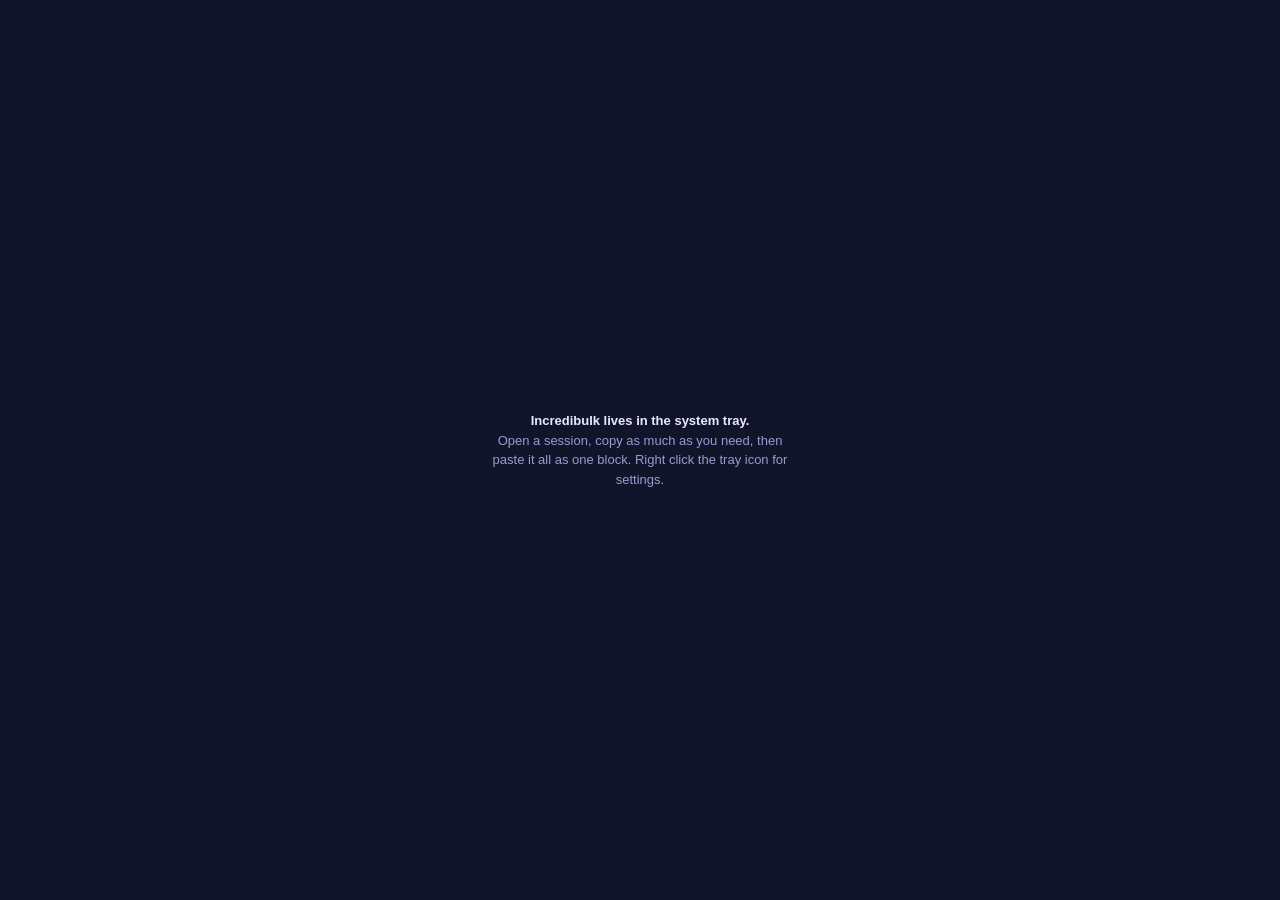
<file: ui/index.html>
<!doctype html>
<html lang="en">
  <head>
    <meta charset="utf-8" />
    <title>Incredibulk</title>
    <link rel="stylesheet" href="app.css" />
    <style>
      /* Not a window the app opens. It exists because a frontend needs an
         entry point, and because someone poking at the bundle deserves a
         sentence explaining where the application actually is. */
      body {
        display: grid;
        place-items: center;
        text-align: center;
        padding: 40px;
      }
      p {
        color: var(--muted);
        max-width: 44ch;
      }
      strong {
        color: var(--text);
      }
    </style>
  </head>
  <body>
    <div>
      <p>
        <strong>Incredibulk lives in the system tray.</strong><br />
        Open a session, copy as much as you need, then paste it all as one
        block. Right click the tray icon for settings.
      </p>
    </div>
  </body>
</html>
</file>
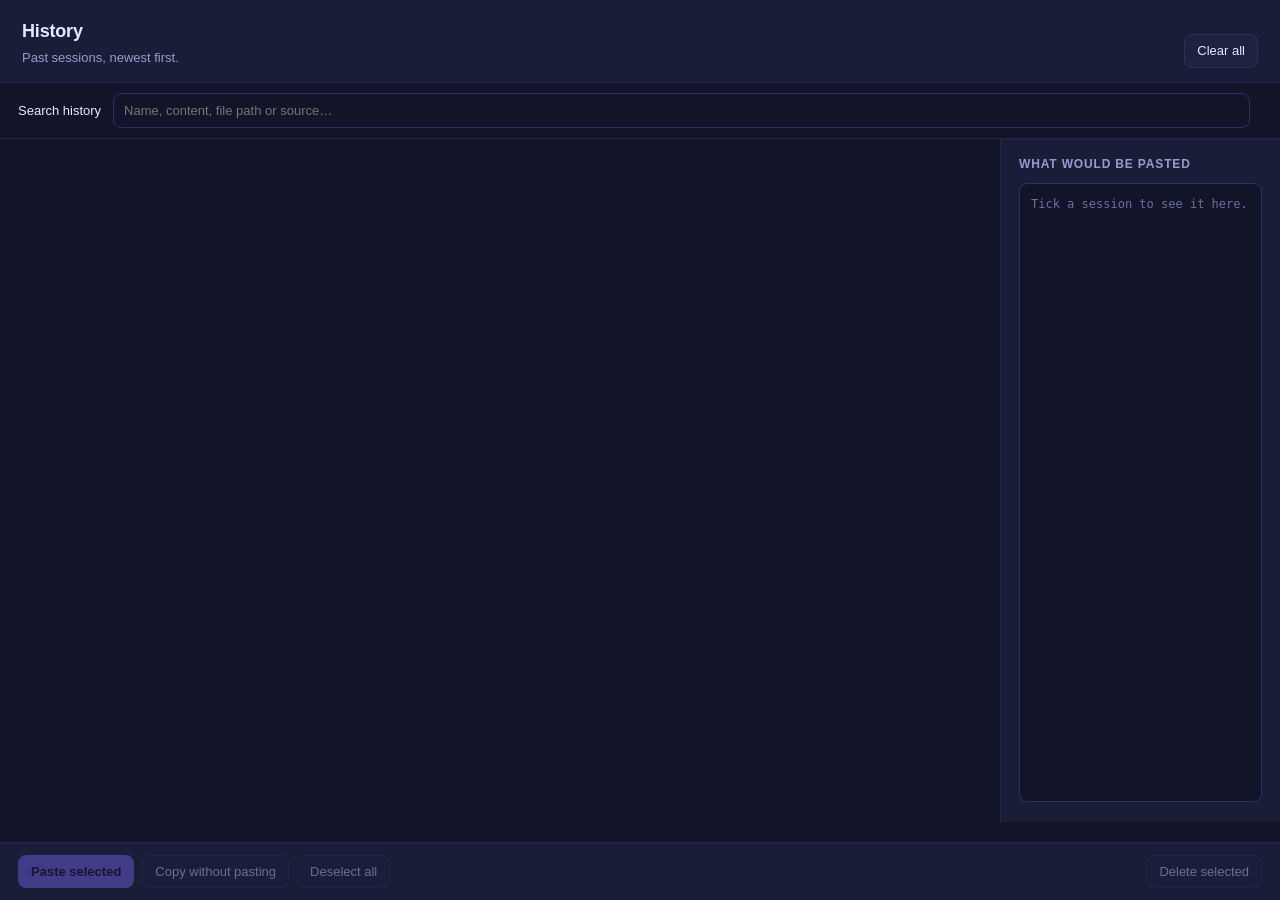
<file: ui/history.html>
<!doctype html>
<html lang="en">
  <head>
    <meta charset="utf-8" />
    <title>Incredibulk history</title>
    <link rel="stylesheet" href="app.css" />
    <link rel="stylesheet" href="history.css" />
  </head>
  <body>
    <div class="shell">
      <header>
        <div class="brand">
          <h1>History</h1>
          <p id="subtitle">Past sessions, newest first.</p>
        </div>
        <div class="actions">
          <button id="clear">Clear all</button>
        </div>
      </header>

      <div class="search-bar">
        <label for="search">Search history</label>
        <input id="search" type="text" placeholder="Name, content, file path or source…" autocomplete="off" spellcheck="false" aria-controls="list" />
        <button id="reset-search" hidden>Clear search</button>
        <span id="search-status" role="status" aria-live="polite"></span>
      </div>

      <div class="columns">
        <div class="list scroll" id="list"></div>

        <aside class="preview-pane">
          <h2>What would be pasted</h2>
          <pre class="preview" id="preview"></pre>
        </aside>
      </div>

      <p class="note" id="note"></p>

      <footer>
        <button class="primary" id="paste" disabled>Paste selected</button>
        <button id="copy" disabled>Copy without pasting</button>
        <button id="deselect" disabled>Deselect all</button>
        <span class="spacer"></span>
        <button id="forget" disabled>Delete selected</button>
      </footer>

      <div class="toast" id="toast" role="status" aria-live="polite" hidden></div>
    </div>
    <script src="shortcut.js"></script>
    <script src="history.js"></script>
  </body>
</html>
</file>
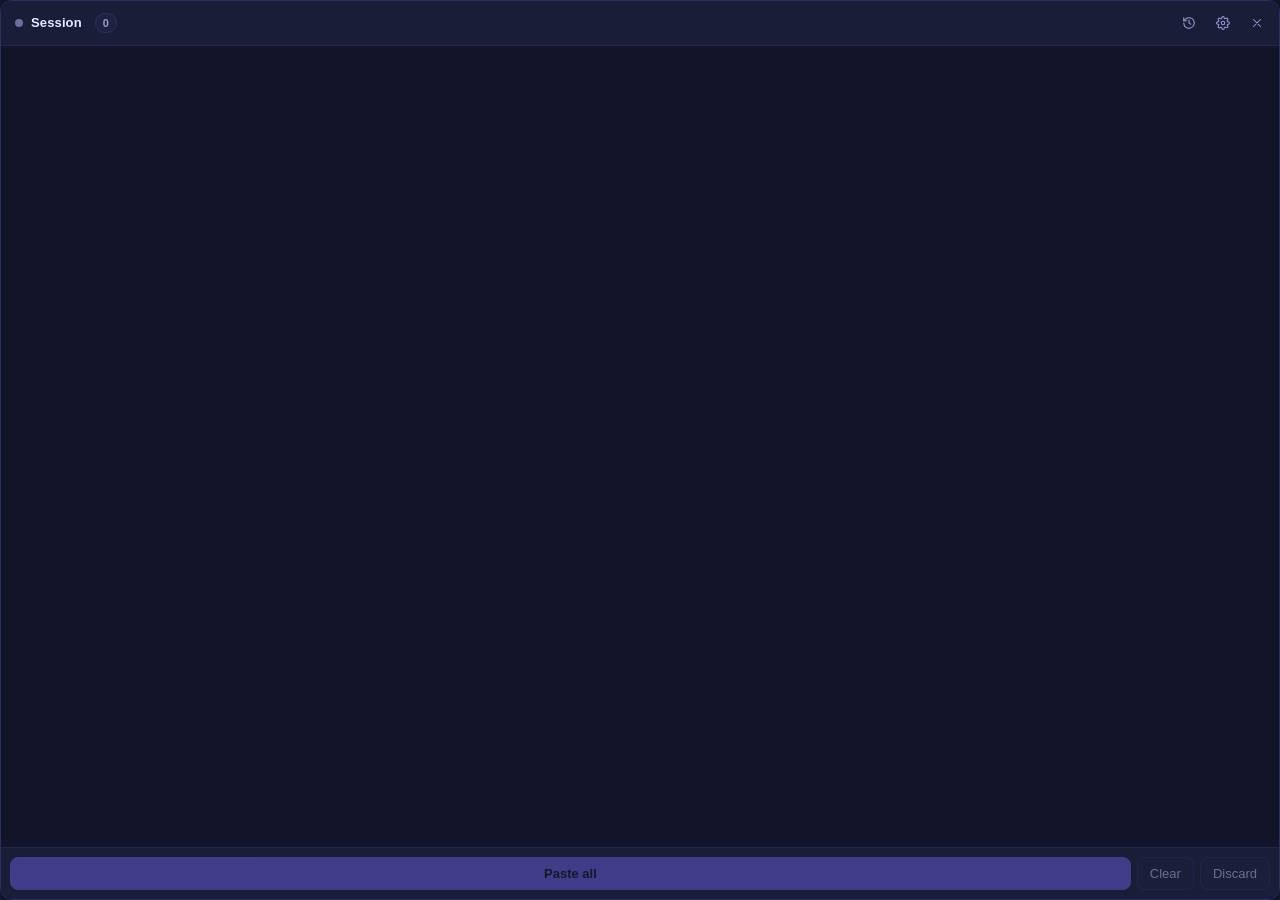
<file: ui/hud.html>
<!doctype html>
<html lang="en">
  <head>
    <meta charset="utf-8" />
    <title>Incredibulk session</title>
    <link rel="stylesheet" href="app.css" />
    <link rel="stylesheet" href="hud.css" />
  </head>
  <body>
    <div class="hud">
      <header data-tauri-drag-region>
        <span class="pulse" id="pulse" aria-hidden="true"></span>
        <h1 id="session-name" title="Click to name this session">Session</h1>
        <span class="count" id="count">0</span>
        <span class="spacer" data-tauri-drag-region></span>
        <button class="ghost small" id="toggle-all" hidden>Untick all</button>
        <button class="icon" id="open-history" title="History" aria-label="History">
          <svg viewBox="0 0 24 24" aria-hidden="true">
            <path d="M3 12a9 9 0 1 0 3-6.7L3 8" />
            <path d="M3 3v5h5" />
            <path d="M12 7v5l3 2" />
          </svg>
        </button>
        <button class="icon" id="open-settings" title="Settings" aria-label="Settings">
          <svg viewBox="0 0 24 24" aria-hidden="true">
            <circle cx="12" cy="12" r="3" />
            <path d="M19.4 15a1.65 1.65 0 0 0 .33 1.82l.06.06a2 2 0 1 1-2.83 2.83l-.06-.06a1.65 1.65 0 0 0-1.82-.33 1.65 1.65 0 0 0-1 1.51V21a2 2 0 1 1-4 0v-.09a1.65 1.65 0 0 0-1.08-1.51 1.65 1.65 0 0 0-1.82.33l-.06.06a2 2 0 1 1-2.83-2.83l.06-.06a1.65 1.65 0 0 0 .33-1.82 1.65 1.65 0 0 0-1.51-1H3a2 2 0 1 1 0-4h.09a1.65 1.65 0 0 0 1.51-1.08 1.65 1.65 0 0 0-.33-1.82l-.06-.06a2 2 0 1 1 2.83-2.83l.06.06a1.65 1.65 0 0 0 1.82.33H9a1.65 1.65 0 0 0 1-1.51V3a2 2 0 1 1 4 0v.09a1.65 1.65 0 0 0 1 1.51 1.65 1.65 0 0 0 1.82-.33l.06-.06a2 2 0 1 1 2.83 2.83l-.06.06a1.65 1.65 0 0 0-.33 1.82V9a1.65 1.65 0 0 0 1.51 1H21a2 2 0 1 1 0 4h-.09a1.65 1.65 0 0 0-1.51 1z" />
          </svg>
        </button>
        <button class="icon" id="hide" title="Hide (Esc)" aria-label="Hide">
          <svg viewBox="0 0 24 24" aria-hidden="true">
            <path d="M18 6 6 18M6 6l12 12" />
          </svg>
        </button>
      </header>

      <div class="body scroll">
        <ol class="stack" id="stack"></ol>
        <div class="empty" id="empty" hidden>
          <p class="empty-title" id="empty-title">No session open</p>
          <p class="empty-body" id="empty-body"></p>
          <button class="primary" id="empty-action">Start a session</button>
        </div>
      </div>

      <div class="compose" id="compose" hidden>
        <input
          type="text"
          id="add-line"
          placeholder="Type a line and press Enter"
          autocomplete="off"
          spellcheck="false"
        />
      </div>

      <footer>
        <button class="primary" id="flush" disabled>Paste all</button>
        <button id="clear" disabled>Clear</button>
        <button id="discard" disabled>Discard</button>
      </footer>

      <div class="toast" id="toast" role="status" aria-live="polite" hidden></div>
    </div>
    <script src="shortcut.js"></script>
    <script src="hud.js"></script>
  </body>
</html>
</file>
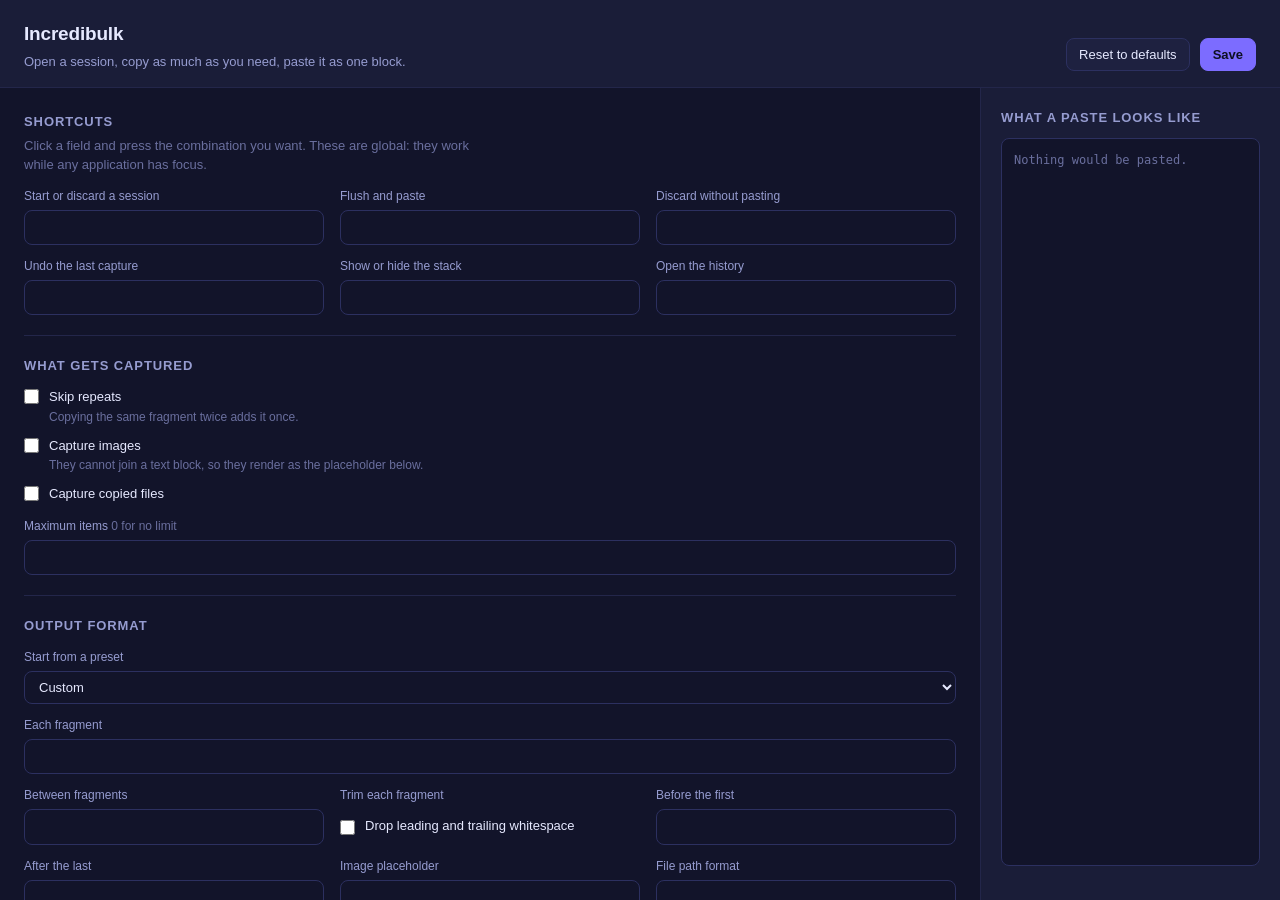
<file: ui/settings.html>
<!doctype html>
<html lang="en">
  <head>
    <meta charset="utf-8" />
    <title>Incredibulk settings</title>
    <link rel="stylesheet" href="app.css" />
    <link rel="stylesheet" href="settings.css" />
  </head>
  <body>
    <div class="shell">
      <header>
        <div class="brand">
          <h1>Incredibulk</h1>
          <p>Open a session, copy as much as you need, paste it as one block.</p>
        </div>
        <div class="actions">
          <span class="status" id="status" role="status" aria-live="polite"></span>
          <button id="reset">Reset to defaults</button>
          <button class="primary" id="save">Save</button>
        </div>
      </header>

      <div class="columns">
        <div class="forms scroll">
          <section>
            <h2>Shortcuts</h2>
            <p class="hint">
              Click a field and press the combination you want. These are global:
              they work while any application has focus.
            </p>
            <div class="grid">
              <label>
                <span>Start or discard a session</span>
                <input type="text" class="shortcut" data-path="hotkeys.toggle_session" readonly />
              </label>
              <label>
                <span>Flush and paste</span>
                <input type="text" class="shortcut" data-path="hotkeys.flush" readonly />
              </label>
              <label>
                <span>Discard without pasting</span>
                <input type="text" class="shortcut" data-path="hotkeys.cancel" readonly />
              </label>
              <label>
                <span>Undo the last capture</span>
                <input type="text" class="shortcut" data-path="hotkeys.undo_last" readonly />
              </label>
              <label>
                <span>Show or hide the stack</span>
                <input type="text" class="shortcut" data-path="hotkeys.toggle_hud" readonly />
              </label>
              <label>
                <span>Open the history</span>
                <input type="text" class="shortcut" data-path="hotkeys.history" readonly />
              </label>
            </div>
          </section>

          <section>
            <h2>What gets captured</h2>
            <div class="checks">
              <label class="check">
                <input type="checkbox" data-path="capture.dedupe" />
                <span>
                  Skip repeats
                  <em>Copying the same fragment twice adds it once.</em>
                </span>
              </label>
              <label class="check">
                <input type="checkbox" data-path="capture.capture_images" />
                <span>
                  Capture images
                  <em>They cannot join a text block, so they render as the placeholder below.</em>
                </span>
              </label>
              <label class="check">
                <input type="checkbox" data-path="capture.capture_files" />
                <span>
                  Capture copied files
                  <em id="files-note"></em>
                </span>
              </label>
            </div>
            <div class="grid">
              <label>
                <span>Maximum items <em>0 for no limit</em></span>
                <input type="number" min="0" max="10000" step="1" data-path="capture.max_items" />
              </label>
            </div>
          </section>

          <section>
            <h2>Output format</h2>
            <div class="grid">
              <label class="wide">
                <span>Start from a preset</span>
                <select id="preset">
                  <option value="">Custom</option>
                </select>
              </label>
              <label class="wide">
                <span>Each fragment</span>
                <input type="text" data-path="template.item_format" spellcheck="false" />
              </label>
              <label>
                <span>Between fragments</span>
                <input type="text" data-path="template.separator" spellcheck="false" />
              </label>
              <label>
                <span>Trim each fragment</span>
                <label class="check inline">
                  <input type="checkbox" data-path="template.trim_items" />
                  <span>Drop leading and trailing whitespace</span>
                </label>
              </label>
              <label>
                <span>Before the first</span>
                <input type="text" data-path="template.prefix" spellcheck="false" />
              </label>
              <label>
                <span>After the last</span>
                <input type="text" data-path="template.suffix" spellcheck="false" />
              </label>
              <label>
                <span>Image placeholder</span>
                <input type="text" data-path="template.image_format" spellcheck="false" />
              </label>
              <label>
                <span>File path format</span>
                <input type="text" data-path="template.file_format" spellcheck="false" />
              </label>
              <label>
                <span>Time format</span>
                <input type="text" data-path="template.time_format" spellcheck="false" />
              </label>
              <label>
                <span>Date format</span>
                <input type="text" data-path="template.date_format" spellcheck="false" />
              </label>
            </div>
            <details class="tokens">
              <summary>Tokens you can use</summary>
              <dl>
                <dt>{content}</dt><dd>the fragment itself</dd>
                <dt>{index}</dt><dd>position, starting at 1</dd>
                <dt>{index0}</dt><dd>position, starting at 0</dd>
                <dt>{count}</dt><dd>how many fragments in total</dd>
                <dt>{source}</dt><dd>window it was copied from</dd>
                <dt>{kind}</dt><dd>text, image or files</dd>
                <dt>{time}</dt><dd>when it was captured</dd>
                <dt>{date}</dt><dd>the date it was captured</dd>
                <dt>\n \t</dt><dd>newline and tab</dd>
              </dl>
              <p class="hint">
                An unknown token is left exactly as you typed it rather than
                dropped. Image placeholders also take {width} and {height};
                file paths take {path}, {name}, {stem}, {ext} and {dir}.
              </p>
            </details>
          </section>

          <section>
            <h2>What a paste contains</h2>
            <p class="hint">
              Rich puts the plain text on the clipboard as well, so editors and
              terminals receive exactly what they always did. Only applications
              that ask for formatting see the images.
            </p>
            <div class="grid">
              <label class="wide">
                <span>Pasted block</span>
                <select data-path="behavior.paste_format">
                  <option value="rich">Rich text, with images</option>
                  <option value="plain">Plain text only</option>
                </select>
              </label>
            </div>
          </section>

          <section>
            <h2>History</h2>
            <div class="checks">
              <label class="check">
                <input type="checkbox" data-path="behavior.keep_history" />
                <span>
                  Keep finished sessions
                  <em>A pasted session is kept so it can be pasted again later.</em>
                </span>
              </label>
            </div>
            <div class="grid">
              <label>
                <span>Sessions to keep</span>
                <input type="number" min="1" max="500" step="1" data-path="behavior.history_limit" />
              </label>
            </div>
          </section>

          <section>
            <h2>Behaviour</h2>
            <div class="checks">
              <label class="check">
                <input type="checkbox" data-path="behavior.auto_paste" />
                <span>
                  Paste automatically
                  <em>Otherwise the block is put on the clipboard and you paste it yourself.</em>
                </span>
              </label>
              <label class="check">
                <input type="checkbox" data-path="behavior.keep_open_after_flush" />
                <span>
                  Keep the session after pasting
                  <em>For stamping the same block in several places.</em>
                </span>
              </label>
              <label class="check">
                <input type="checkbox" data-path="behavior.restore_clipboard_after_flush" />
                <span>
                  Put the previous clipboard back
                  <em>Once the paste has landed, your earlier clipboard returns.</em>
                </span>
              </label>
              <label class="check">
                <input type="checkbox" data-path="behavior.capture_clipboard_on_start" />
                <span>
                  Start from what is already on the clipboard
                  <em>Off by default: it usually picks up something stale.</em>
                </span>
              </label>
              <label class="check">
                <input type="checkbox" data-path="behavior.show_hud" />
                <span>
                  Show the stack window during a session
                  <em>The tray icon still shows that a session is open.</em>
                </span>
              </label>
              <label class="check">
                <input type="checkbox" data-path="behavior.track_source_window" />
                <span>
                  Remember which window each fragment came from
                  <em id="source-note"></em>
                </span>
              </label>
              <label class="check">
                <input type="checkbox" data-path="behavior.autostart" />
                <span>
                  Start Incredibulk when I log in
                </span>
              </label>
              <label class="check">
                <input type="checkbox" data-path="behavior.check_for_updates" />
                <span>
                  Look for new versions
                  <em>Checks shortly after launch and offers the update. Never installs on its own.</em>
                </span>
              </label>
            </div>
            <div class="grid">
              <label>
                <span>Stack window corner</span>
                <select data-path="behavior.hud_corner">
                  <option value="top_left">Top left</option>
                  <option value="top_right">Top right</option>
                  <option value="bottom_left">Bottom left</option>
                  <option value="bottom_right">Bottom right</option>
                </select>
              </label>
              <label>
                <span>Clipboard check interval <em>milliseconds</em></span>
                <input type="number" min="30" max="5000" step="10" data-path="behavior.poll_interval_ms" />
              </label>
              <label>
                <span>Pause before pasting <em>milliseconds</em></span>
                <input type="number" min="0" max="5000" step="10" data-path="behavior.paste_delay_ms" />
              </label>
            </div>
          </section>
        </div>

        <aside class="preview-pane">
          <h2>What a paste looks like</h2>
          <pre class="preview" id="preview"></pre>
          <div class="notes" id="notes"></div>
        </aside>
      </div>
    </div>
    <script src="shortcut.js"></script>
    <script src="settings.js"></script>
  </body>
</html>
</file>
<file: ui/app.css>
/* Incredibulk shared shell.
   One committed look for both windows. The HUD floats above other
   applications, where a dark chip reads as overlay rather than as a document,
   and the settings window matches it so the two never feel like two apps. */

:root {
  --bg: #12142a;
  --bg-elev: #1a1d38;
  --bg-row: #1e2140;
  --bg-row-hover: #262a4e;
  --line: #2c3060;
  --line-soft: #23264a;
  --text: #e6e9ff;
  --muted: #969cd0;
  --faint: #6a6f9e;
  --accent: #7c6cff;
  --accent-hot: #8f82ff;
  --live: #34d399;
  --warn: #fbbf24;
  --error: #fb7185;
  --radius: 12px;
  --radius-sm: 8px;
  --font: -apple-system, BlinkMacSystemFont, "Segoe UI", Roboto, Ubuntu,
    "Helvetica Neue", sans-serif;
  --mono: ui-monospace, "SF Mono", "Cascadia Mono", Menlo, Consolas, monospace;
}

* {
  box-sizing: border-box;
}

/* Every layout rule below sets `display`, and any of them would quietly beat
   the browser default for the hidden attribute. Without this, hiding a panel
   in script does nothing at all. */
[hidden] {
  display: none !important;
}

html,
body {
  margin: 0;
  height: 100%;
}

body {
  background: var(--bg);
  color: var(--text);
  font: 13px/1.5 var(--font);
  -webkit-font-smoothing: antialiased;
  user-select: none;
  cursor: default;
  overflow: hidden;
}

button {
  font: inherit;
  color: inherit;
  background: var(--bg-row);
  border: 1px solid var(--line);
  border-radius: var(--radius-sm);
  padding: 6px 12px;
  cursor: pointer;
  transition: background 120ms ease, border-color 120ms ease;
}

button:hover:not(:disabled) {
  background: var(--bg-row-hover);
  border-color: var(--accent);
}

button:disabled {
  opacity: 0.4;
  cursor: default;
}

button.primary {
  background: var(--accent);
  border-color: var(--accent);
  color: #0d0f22;
  font-weight: 600;
}

button.primary:hover:not(:disabled) {
  background: var(--accent-hot);
  border-color: var(--accent-hot);
}

button.ghost {
  background: transparent;
  border-color: transparent;
  color: var(--muted);
  padding: 5px 8px;
}

button.ghost:hover:not(:disabled) {
  background: var(--bg-row-hover);
  border-color: transparent;
  color: var(--text);
}

button.icon {
  display: grid;
  place-items: center;
  width: 26px;
  height: 26px;
  padding: 0;
  background: transparent;
  border-color: transparent;
  color: var(--muted);
}

button.icon:hover:not(:disabled) {
  background: var(--bg-row-hover);
  border-color: transparent;
  color: var(--text);
}

button.icon svg {
  width: 14px;
  height: 14px;
  fill: none;
  stroke: currentColor;
  stroke-width: 1.8;
  stroke-linecap: round;
  stroke-linejoin: round;
}

input[type="text"],
input[type="number"],
select {
  font: inherit;
  color: var(--text);
  background: var(--bg);
  border: 1px solid var(--line);
  border-radius: var(--radius-sm);
  padding: 7px 10px;
  width: 100%;
  user-select: text;
}

input[type="text"]:focus,
input[type="number"]:focus,
select:focus {
  outline: none;
  border-color: var(--accent);
}

input[type="checkbox"] {
  accent-color: var(--accent);
  width: 15px;
  height: 15px;
  margin: 0;
}

/* Focus ring for keyboard users only, so mouse clicks stay quiet. */
:focus-visible {
  outline: 2px solid var(--accent);
  outline-offset: 1px;
}

.scroll {
  overflow-y: auto;
  scrollbar-width: thin;
  scrollbar-color: var(--line) transparent;
}

.scroll::-webkit-scrollbar {
  width: 9px;
}

.scroll::-webkit-scrollbar-thumb {
  background: var(--line);
  border-radius: 99px;
  border: 2px solid var(--bg);
}
</file>
<file: ui/history.css>
/* Past sessions. The list is the subject, so it gets the width; the preview
   is there to answer "is this the one I meant" before anything is pasted. */

.shell {
  display: flex;
  flex-direction: column;
  height: 100%;
}

header {
  display: flex;
  align-items: flex-end;
  justify-content: space-between;
  gap: 24px;
  padding: 18px 22px 14px;
  border-bottom: 1px solid var(--line-soft);
  background: var(--bg-elev);
  flex: none;
}

.brand h1 {
  margin: 0;
  font-size: 18px;
  letter-spacing: -0.01em;
}

.brand p {
  margin: 3px 0 0;
  color: var(--muted);
}

.columns {
  flex: 1;
  min-height: 0;
  display: grid;
  grid-template-columns: minmax(0, 1fr) 280px;
}

.search-bar {
  display: flex;
  align-items: center;
  flex-wrap: wrap;
  gap: 8px 12px;
  padding: 10px 18px;
  border-bottom: 1px solid var(--line-soft);
  flex: none;
}

.search-bar input {
  flex: 1;
  min-width: 160px;
  width: auto;
}

#search-status {
  color: var(--muted);
  font-size: 12px;
}

.list {
  padding: 12px;
  display: flex;
  flex-direction: column;
  gap: 6px;
}

.entry {
  display: grid;
  grid-template-columns: 15px auto 1fr auto;
  gap: 10px;
  align-items: start;
  padding: 10px 12px;
  background: var(--bg-row);
  border: 1px solid transparent;
  border-radius: var(--radius-sm);
  cursor: pointer;
}

.entry:hover {
  border-color: var(--line);
}

.entry.selected {
  border-color: var(--accent);
  background: var(--bg-row-hover);
}

.entry input {
  margin-top: 2px;
}

.entry .thumb {
  width: 52px;
  height: 40px;
  object-fit: cover;
  border-radius: 4px;
  border: 1px solid var(--line);
  background: var(--bg);
}

.entry .body {
  min-width: 0;
}

.entry .when {
  display: flex;
  gap: 8px;
  align-items: baseline;
  font-size: 12px;
  color: var(--muted);
}

.entry .when strong {
  color: var(--text);
  font-weight: 600;
  font-variant-numeric: tabular-nums;
}

.entry .summary {
  margin-top: 3px;
  color: var(--faint);
  display: -webkit-box;
  -webkit-line-clamp: 2;
  -webkit-box-orient: vertical;
  overflow: hidden;
  word-break: break-word;
}

.entry .rename {
  align-self: center;
  font-size: 11px;
  padding: 3px 8px;
  background: transparent;
  border-color: transparent;
  color: var(--faint);
  opacity: 0;
  transition: opacity 120ms ease;
}

.entry:hover .rename,
.entry .rename:focus-visible {
  opacity: 1;
}

.entry .rename:hover {
  color: var(--text);
  background: var(--bg-row-hover);
  border-color: var(--line);
}

.rename-input {
  font: 600 13px/1.4 var(--font);
  width: 220px;
  padding: 2px 6px;
  background: var(--bg);
  border: 1px solid var(--accent);
  border-radius: 5px;
  color: var(--text);
}

.rename-input:focus {
  outline: none;
}

.entry .badge {
  font-size: 11px;
  padding: 0 6px;
  border-radius: 99px;
  border: 1px solid var(--line);
  color: var(--muted);
}

.empty {
  display: flex;
  flex-direction: column;
  align-items: center;
  justify-content: center;
  gap: 6px;
  height: 100%;
  padding: 40px 24px;
  text-align: center;
  color: var(--muted);
}

.empty strong {
  color: var(--text);
}

.preview-pane {
  border-left: 1px solid var(--line-soft);
  background: var(--bg-elev);
  padding: 16px 18px 20px;
  display: flex;
  flex-direction: column;
  gap: 10px;
  min-height: 0;
}

.preview-pane h2 {
  margin: 0;
  font-size: 12px;
  font-weight: 600;
  text-transform: uppercase;
  letter-spacing: 0.07em;
  color: var(--muted);
}

@media (max-width: 700px) {
  .columns {
    grid-template-columns: minmax(0, 1fr);
  }
  .preview-pane {
    display: none;
  }
}

.preview {
  flex: 1;
  min-height: 0;
  margin: 0;
  padding: 11px;
  background: var(--bg);
  border: 1px solid var(--line);
  border-radius: var(--radius-sm);
  font: 12px/1.6 var(--mono);
  white-space: pre-wrap;
  word-break: break-word;
  overflow: auto;
  user-select: text;
  scrollbar-width: thin;
  scrollbar-color: var(--line) transparent;
}

.preview:empty::before {
  content: "Tick a session to see it here.";
  color: var(--faint);
}

.note {
  margin: 0;
  padding: 10px 18px;
  font-size: 12px;
  color: var(--muted);
  flex: none;
}

footer {
  display: flex;
  flex-wrap: wrap;
  align-items: center;
  gap: 8px;
  padding: 12px 18px;
  border-top: 1px solid var(--line-soft);
  background: var(--bg-elev);
  flex: none;
}

footer .spacer {
  flex: 1;
}

.toast {
  position: fixed;
  left: 50%;
  bottom: 70px;
  transform: translateX(-50%);
  padding: 8px 14px;
  border-radius: var(--radius-sm);
  background: var(--bg-row);
  border: 1px solid var(--line);
  font-size: 12px;
  box-shadow: 0 8px 24px rgba(0, 0, 0, 0.45);
}

.toast[data-level="warn"] {
  border-color: var(--warn);
  color: var(--warn);
}

.toast[data-level="error"] {
  border-color: var(--error);
  color: var(--error);
}
</file>
<file: ui/hud.css>
/* The floating stack window. Undecorated, so the border and the drag region
   in the header are the only affordances telling the user it is a window. */

.hud {
  display: flex;
  flex-direction: column;
  height: 100%;
  border: 1px solid var(--line);
  border-radius: var(--radius);
  overflow: hidden;
  background: var(--bg);
}

header {
  display: flex;
  align-items: center;
  gap: 8px;
  padding: 9px 9px 9px 14px;
  background: var(--bg-elev);
  border-bottom: 1px solid var(--line-soft);
  flex: none;
}

header h1 {
  margin: 0;
  font-size: 13px;
  font-weight: 600;
  letter-spacing: 0.01em;
  cursor: text;
  padding: 1px 5px;
  margin-left: -5px;
  border-radius: 5px;
  max-width: 170px;
  overflow: hidden;
  text-overflow: ellipsis;
  white-space: nowrap;
}

header h1:hover {
  background: var(--bg-row-hover);
}

header h1.named {
  color: var(--text);
}

.name-input {
  font: 600 13px/1.4 var(--font);
  width: 170px;
  padding: 1px 5px;
  background: var(--bg);
  border: 1px solid var(--accent);
  border-radius: 5px;
  color: var(--text);
}

.name-input:focus {
  outline: none;
}

header .spacer {
  flex: 1;
  align-self: stretch;
}

.pulse {
  width: 8px;
  height: 8px;
  border-radius: 50%;
  background: var(--faint);
  flex: none;
}

body.live .pulse {
  background: var(--live);
  box-shadow: 0 0 0 0 rgba(52, 211, 153, 0.55);
  animation: pulse 2.4s ease-out infinite;
}

/* A slow, low-contrast pulse: it has to be noticeable at a glance without
   competing with whatever the user is actually working in. */
@keyframes pulse {
  70% {
    box-shadow: 0 0 0 7px rgba(52, 211, 153, 0);
  }
  100% {
    box-shadow: 0 0 0 0 rgba(52, 211, 153, 0);
  }
}

@media (prefers-reduced-motion: reduce) {
  body.live .pulse {
    animation: none;
  }
}

.count {
  font-variant-numeric: tabular-nums;
  font-weight: 600;
  font-size: 11px;
  padding: 1px 7px;
  border-radius: 99px;
  background: var(--bg-row);
  color: var(--muted);
  border: 1px solid var(--line);
}

body.live .count {
  background: rgba(124, 108, 255, 0.18);
  border-color: var(--accent);
  color: var(--text);
}

.body {
  flex: 1;
  min-height: 0;
  padding: 8px;
}

.stack {
  list-style: none;
  margin: 0;
  padding: 0;
  display: flex;
  flex-direction: column;
  gap: 5px;
}

.item {
  display: grid;
  grid-template-columns: 14px 15px 18px 1fr auto;
  align-items: start;
  gap: 8px;
  padding: 7px 8px;
  background: var(--bg-row);
  border: 1px solid transparent;
  border-radius: var(--radius-sm);
}

.item .tick {
  margin-top: 2px;
}

.grip {
  width: 14px;
  height: 20px;
  padding: 0;
  margin-top: -1px;
  display: grid;
  place-items: center;
  background: transparent;
  border: 0;
  border-radius: 4px;
  color: var(--faint);
  cursor: grab;
  opacity: 0;
  transition: opacity 120ms ease;
  /* Without this the pointer stream is stolen by the scroll gesture and the
     drag dies as soon as it moves. */
  touch-action: none;
}

.grip svg {
  width: 14px;
  height: 14px;
  fill: currentColor;
}

.item:hover .grip,
.grip:focus-visible {
  opacity: 1;
}

.grip:hover {
  color: var(--text);
  background: var(--bg-row-hover);
}

/* Once a drag starts every handle shows, so the list reads as a set of
   movable blocks rather than one row that happens to be under the cursor. */
.stack.reordering .grip {
  opacity: 1;
  cursor: grabbing;
}

.stack.reordering .item {
  transition: none;
}

.item.drag-source {
  opacity: 0.35;
}

/* The drop line sits in the gap between rows, which is where the row is
   actually going. */
.item.drop-before,
.item.drop-after {
  position: relative;
}

.item.drop-before::before,
.item.drop-after::after {
  content: "";
  position: absolute;
  left: 2px;
  right: 2px;
  height: 2px;
  border-radius: 2px;
  background: var(--accent);
  box-shadow: 0 0 6px rgba(124, 108, 255, 0.7);
}

.item.drop-before::before {
  top: -4px;
}

.item.drop-after::after {
  bottom: -4px;
}

/* An excluded line stays legible: it is a candidate the user may put back,
   not a deleted one. Dimmed, never struck through. */
.item.excluded {
  background: transparent;
  border-color: var(--line-soft);
}

.item.excluded .content {
  opacity: 0.45;
}

.item:hover {
  border-color: var(--line);
}

.item .ordinal {
  font-variant-numeric: tabular-nums;
  font-size: 11px;
  color: var(--faint);
  text-align: right;
  padding-top: 1px;
}

.item .content {
  min-width: 0;
}

.item .preview {
  cursor: text;
  /* Two lines is enough to recognise a fragment and few enough that a long
     stack still fits on screen. */
  display: -webkit-box;
  -webkit-line-clamp: 2;
  -webkit-box-orient: vertical;
  overflow: hidden;
  word-break: break-word;
  user-select: text;
}

.item .meta {
  margin-top: 2px;
  font-size: 11px;
  color: var(--faint);
  display: flex;
  gap: 6px;
  white-space: nowrap;
  overflow: hidden;
  text-overflow: ellipsis;
}

.item .meta .source {
  overflow: hidden;
  text-overflow: ellipsis;
}

.item .meta .chip {
  color: var(--accent);
  border: 1px solid var(--line);
  border-radius: 99px;
  padding: 0 5px;
  font-size: 10px;
  line-height: 15px;
  flex: none;
}

.editor {
  display: block;
  width: 100%;
  min-height: 22px;
  margin: -3px 0 -1px;
  padding: 3px 6px;
  font: inherit;
  color: var(--text);
  background: var(--bg);
  border: 1px solid var(--accent);
  border-radius: 6px;
  resize: none;
  overflow-y: auto;
  user-select: text;
  white-space: pre-wrap;
  word-break: break-word;
}

.editor:focus {
  outline: none;
}

.item .tools {
  display: flex;
  gap: 1px;
  opacity: 0;
  transition: opacity 120ms ease;
}

.item:hover .tools,
.item:focus-within .tools {
  opacity: 1;
}

.item .tools button {
  width: 22px;
  height: 22px;
}

.item .tools svg {
  width: 12px;
  height: 12px;
}

.thumb {
  display: block;
  max-width: 100%;
  max-height: 84px;
  margin-bottom: 4px;
  border-radius: 5px;
  border: 1px solid var(--line);
  background: var(--bg);
  object-fit: contain;
}

.item[data-kind="image"] .preview,
.item[data-kind="files"] .preview {
  color: var(--muted);
  font-style: italic;
}

.empty {
  display: flex;
  flex-direction: column;
  align-items: center;
  justify-content: center;
  gap: 6px;
  height: 100%;
  padding: 24px 20px;
  text-align: center;
}

.empty-title {
  margin: 0;
  font-weight: 600;
}

.empty-body {
  margin: 0 0 6px;
  color: var(--muted);
  max-width: 26ch;
}

.empty-body kbd {
  font: 11px/1 var(--mono);
  background: var(--bg-row);
  border: 1px solid var(--line);
  border-bottom-width: 2px;
  border-radius: 5px;
  padding: 2px 5px;
  color: var(--text);
  white-space: nowrap;
}

.compose {
  flex: none;
  padding: 0 9px 8px;
}

.compose input {
  background: var(--bg-row);
  border-color: var(--line-soft);
}

.compose input::placeholder {
  color: var(--faint);
}

.compose input:focus {
  background: var(--bg);
}

button.small {
  font-size: 11px;
  padding: 3px 7px;
}

footer {
  display: flex;
  gap: 6px;
  padding: 9px;
  border-top: 1px solid var(--line-soft);
  background: var(--bg-elev);
  flex: none;
}

footer #flush {
  flex: 1;
}

.toast {
  position: absolute;
  left: 10px;
  right: 10px;
  bottom: 96px;
  padding: 7px 11px;
  border-radius: var(--radius-sm);
  background: var(--bg-row);
  border: 1px solid var(--line);
  color: var(--text);
  font-size: 12px;
  box-shadow: 0 8px 24px rgba(0, 0, 0, 0.45);
  animation: rise 140ms ease-out;
}

.toast[data-level="warn"] {
  border-color: var(--warn);
  color: var(--warn);
}

.toast[data-level="error"] {
  border-color: var(--error);
  color: var(--error);
}

@keyframes rise {
  from {
    opacity: 0;
    transform: translateY(4px);
  }
}

@media (prefers-reduced-motion: reduce) {
  .toast {
    animation: none;
  }
}
</file>
<file: ui/settings.css>
/* Settings. Form on the left, consequences on the right: every change to the
   output format is visible in the preview without saving first. */

body {
  overflow: hidden;
}

.shell {
  display: flex;
  flex-direction: column;
  height: 100%;
}

header {
  display: flex;
  align-items: flex-end;
  justify-content: space-between;
  gap: 24px;
  padding: 20px 24px 16px;
  border-bottom: 1px solid var(--line-soft);
  background: var(--bg-elev);
  flex: none;
}

.brand h1 {
  margin: 0;
  font-size: 19px;
  letter-spacing: -0.01em;
}

.brand p {
  margin: 3px 0 0;
  color: var(--muted);
}

.actions {
  display: flex;
  align-items: center;
  gap: 10px;
}

.status {
  color: var(--muted);
  font-size: 12px;
  min-height: 1em;
}

.status[data-level="ok"] {
  color: var(--live);
}

.status[data-level="error"] {
  color: var(--error);
}

.columns {
  flex: 1;
  min-height: 0;
  display: grid;
  grid-template-columns: minmax(0, 1fr) 300px;
}

/* Under about 780px the preview would squeeze the form into a single narrow
   column of inputs, so it moves out of the way and the form gets the width. */
@media (max-width: 780px) {
  .columns {
    grid-template-columns: minmax(0, 1fr);
  }
  .preview-pane {
    display: none;
  }
}

.forms {
  padding: 4px 24px 40px;
}

section {
  padding: 20px 0;
  border-bottom: 1px solid var(--line-soft);
}

section:last-child {
  border-bottom: 0;
}

section h2 {
  margin: 0 0 4px;
  font-size: 13px;
  font-weight: 600;
  text-transform: uppercase;
  letter-spacing: 0.07em;
  color: var(--muted);
}

.hint {
  margin: 0 0 12px;
  color: var(--faint);
  max-width: 62ch;
}

.grid {
  display: grid;
  grid-template-columns: repeat(auto-fit, minmax(230px, 1fr));
  gap: 12px 16px;
  margin-top: 12px;
}

.grid label.wide {
  grid-column: 1 / -1;
}

.grid > label {
  display: flex;
  flex-direction: column;
  gap: 5px;
}

.grid > label > span {
  color: var(--muted);
  font-size: 12px;
}

.grid > label > span em {
  font-style: normal;
  color: var(--faint);
}

.checks {
  display: flex;
  flex-direction: column;
  gap: 10px;
  margin-top: 12px;
}

.check {
  display: grid;
  grid-template-columns: 15px 1fr;
  gap: 10px;
  align-items: start;
  cursor: pointer;
}

.check input {
  margin-top: 2px;
}

.check > span {
  display: flex;
  flex-direction: column;
  gap: 1px;
}

.check em {
  font-style: normal;
  color: var(--faint);
  font-size: 12px;
}

.check.inline {
  align-items: center;
  padding: 7px 0;
}

input.shortcut {
  font: 12px/1.6 var(--mono);
  letter-spacing: 0.02em;
  cursor: pointer;
}

input.shortcut.recording {
  border-color: var(--accent);
  color: var(--accent);
}

.tokens {
  margin-top: 14px;
  border: 1px solid var(--line-soft);
  border-radius: var(--radius-sm);
  padding: 0 12px;
}

.tokens summary {
  cursor: pointer;
  padding: 9px 0;
  color: var(--muted);
  font-size: 12px;
}

.tokens dl {
  display: grid;
  grid-template-columns: max-content 1fr;
  gap: 4px 14px;
  margin: 4px 0 10px;
}

.tokens dt {
  font: 12px/1.5 var(--mono);
  color: var(--accent);
}

.tokens dd {
  margin: 0;
  color: var(--muted);
}

.preview-pane {
  border-left: 1px solid var(--line-soft);
  background: var(--bg-elev);
  padding: 20px 20px 24px;
  display: flex;
  flex-direction: column;
  gap: 10px;
  min-height: 0;
}

.preview-pane h2 {
  margin: 0;
  font-size: 13px;
  font-weight: 600;
  text-transform: uppercase;
  letter-spacing: 0.07em;
  color: var(--muted);
}

.preview {
  flex: 1;
  min-height: 0;
  margin: 0;
  padding: 12px;
  background: var(--bg);
  border: 1px solid var(--line);
  border-radius: var(--radius-sm);
  font: 12px/1.6 var(--mono);
  white-space: pre-wrap;
  word-break: break-word;
  overflow: auto;
  user-select: text;
  scrollbar-width: thin;
  scrollbar-color: var(--line) transparent;
}

/* Trailing and leading newlines in a template are easy to lose track of, so
   the preview box shows its own bounds. */
.preview:empty::before {
  content: "Nothing would be pasted.";
  color: var(--faint);
}

.notes {
  display: flex;
  flex-direction: column;
  gap: 7px;
  flex: none;
  max-height: 40%;
  overflow-y: auto;
}

.note {
  display: grid;
  grid-template-columns: max-content 1fr;
  gap: 8px;
  align-items: start;
  font-size: 12px;
  color: var(--muted);
  border-left: 2px solid var(--line);
  padding-left: 9px;
}

.note[data-level="warn"] {
  border-color: var(--warn);
}

.note[data-level="error"] {
  border-color: var(--error);
  color: var(--error);
}

.note .field {
  font: 11px/1.6 var(--mono);
  color: var(--faint);
}
</file>
